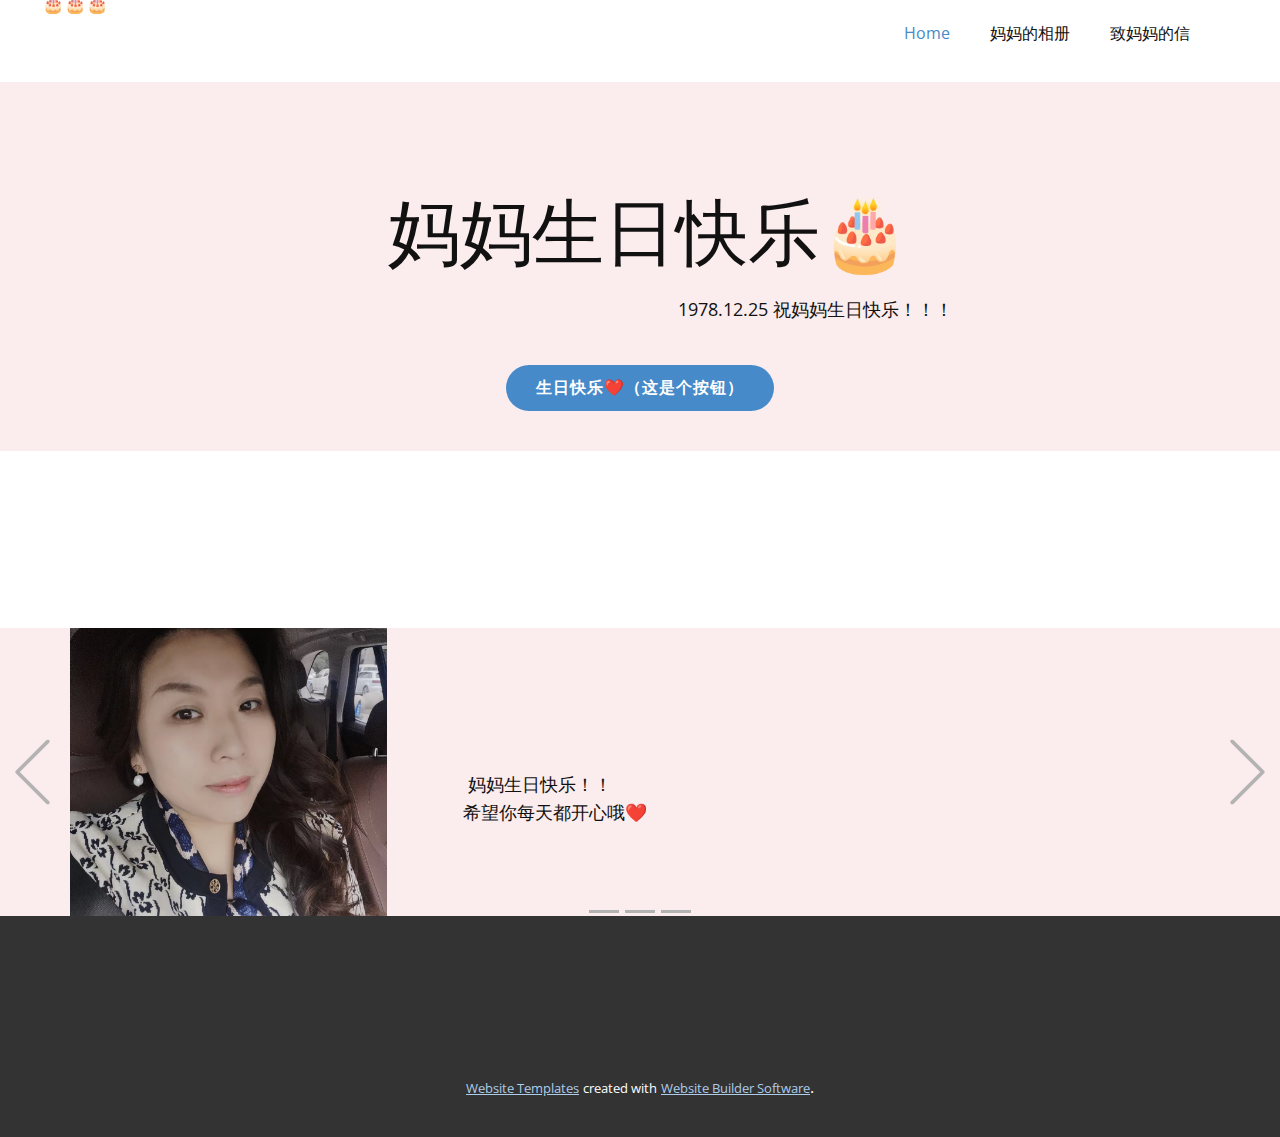
<file: index.html>
<!DOCTYPE html>
<html style="font-size: 16px;" lang="en"><head>
    <meta name="viewport" content="width=device-width, initial-scale=1.0">
    <meta charset="utf-8">
    <meta name="keywords" content="妈妈生日快乐🎂">
    <meta name="description" content="">
    <title>Home</title>
    <link rel="stylesheet" href="nicepage.css" media="screen">
<link rel="stylesheet" href="Home.css" media="screen">
    <script class="u-script" type="text/javascript" src="jquery.js" defer=""></script>
    <script class="u-script" type="text/javascript" src="nicepage.js" defer=""></script>
    <meta name="generator" content="Nicepage 6.2.1, nicepage.com">
    <link id="u-theme-google-font" rel="stylesheet" href="https://fonts.googleapis.com/css?family=Roboto:100,100i,300,300i,400,400i,500,500i,700,700i,900,900i|Open+Sans:300,300i,400,400i,500,500i,600,600i,700,700i,800,800i">
    
    
    
    
    
    <script type="application/ld+json">{
		"@context": "http://schema.org",
		"@type": "Organization",
		"name": ""
}</script>
    <meta name="theme-color" content="#478ac9">
    <meta property="og:title" content="Home">
    <meta property="og:type" content="website">
  <meta data-intl-tel-input-cdn-path="intlTelInput/"></head>
  <body data-home-page="Home.html" data-home-page-title="Home" data-path-to-root="./" data-include-products="false" class="u-body u-xl-mode" data-lang="en"><header class="u-clearfix u-header u-header" id="sec-77c5"><div class="u-clearfix u-sheet u-sheet-1">
        <h6 class="u-text u-text-default-xs u-text-1">🎂🎂🎂</h6>
        <nav class="u-menu u-menu-one-level u-offcanvas u-menu-1">
          <div class="menu-collapse" style="font-size: 1rem; letter-spacing: 0px;">
            <a class="u-button-style u-custom-left-right-menu-spacing u-custom-padding-bottom u-custom-top-bottom-menu-spacing u-nav-link u-text-active-palette-1-base u-text-hover-palette-2-base" href="#">
              <svg class="u-svg-link" viewBox="0 0 24 24"><use xmlns:xlink="http://www.w3.org/1999/xlink" xlink:href="#menu-hamburger"></use></svg>
              <svg class="u-svg-content" version="1.1" id="menu-hamburger" viewBox="0 0 16 16" x="0px" y="0px" xmlns:xlink="http://www.w3.org/1999/xlink" xmlns="http://www.w3.org/2000/svg"><g><rect y="1" width="16" height="2"></rect><rect y="7" width="16" height="2"></rect><rect y="13" width="16" height="2"></rect>
</g></svg>
            </a>
          </div>
          <div class="u-custom-menu u-nav-container">
            <ul class="u-nav u-unstyled u-nav-1"><li class="u-nav-item"><a class="u-button-style u-nav-link u-text-active-palette-1-base u-text-hover-palette-2-base" href="Home.html" style="padding: 10px 20px;">Home</a>
</li><li class="u-nav-item"><a class="u-button-style u-nav-link u-text-active-palette-1-base u-text-hover-palette-2-base" href="妈妈的相册.html" target="_blank" style="padding: 10px 20px;">妈妈的相册</a>
</li><li class="u-nav-item"><a class="u-button-style u-nav-link u-text-active-palette-1-base u-text-hover-palette-2-base" href="致妈妈的信.html" style="padding: 10px 20px;">致妈妈的信</a>
</li></ul>
          </div>
          <div class="u-custom-menu u-nav-container-collapse">
            <div class="u-black u-container-style u-inner-container-layout u-opacity u-opacity-95 u-sidenav">
              <div class="u-inner-container-layout u-sidenav-overflow">
                <div class="u-menu-close"></div>
                <ul class="u-align-center u-nav u-popupmenu-items u-unstyled u-nav-2"><li class="u-nav-item"><a class="u-button-style u-nav-link" href="Home.html">Home</a>
</li><li class="u-nav-item"><a class="u-button-style u-nav-link" href="妈妈的相册.html" target="_blank">妈妈的相册</a>
</li><li class="u-nav-item"><a class="u-button-style u-nav-link" href="致妈妈的信.html">致妈妈的信</a>
</li></ul>
              </div>
            </div>
            <div class="u-black u-menu-overlay u-opacity u-opacity-70"></div>
          </div>
        </nav>
      </div></header>
    <section class="u-align-center u-clearfix u-palette-2-light-3 u-section-1" id="sec-7b1f">
      <div class="u-clearfix u-sheet u-valign-bottom-lg u-valign-bottom-md u-valign-bottom-sm u-valign-bottom-xl u-sheet-1">
        <h1 class="u-text u-text-default u-text-1">妈妈生日快乐🎂</h1>
        <p class="u-text u-text-2">&nbsp; &nbsp; &nbsp; &nbsp; &nbsp; &nbsp; &nbsp; &nbsp; &nbsp; &nbsp; &nbsp; &nbsp; &nbsp; &nbsp; &nbsp; &nbsp; &nbsp; &nbsp; &nbsp; &nbsp; &nbsp; &nbsp; &nbsp; &nbsp; &nbsp; &nbsp; &nbsp; &nbsp; &nbsp; &nbsp; &nbsp; &nbsp; &nbsp; &nbsp; &nbsp; 1978.12.25 祝妈妈生日快乐！！！</p>
        <a href="生日视频.html" class="u-btn u-btn-round u-button-style u-hover-palette-1-light-1 u-palette-1-base u-radius u-btn-1">生日快乐❤️（这是个按钮）</a>
      </div>
    </section>
    <section class="u-align-center u-clearfix u-section-2" id="sec-44f9">
      <div class="u-clearfix u-sheet u-valign-middle-lg u-valign-middle-md u-valign-middle-sm u-valign-middle-xl u-sheet-1"></div>
    </section>
    <section class="u-carousel u-slide u-block-852c-1" id="carousel-91eb" data-interval="5000" data-u-ride="carousel">
      <ol class="u-absolute-hcenter u-carousel-indicators u-block-852c-5">
        <li data-u-target="#carousel-91eb" class="u-active u-grey-30" data-u-slide-to="0"></li>
        <li data-u-target="#carousel-91eb" class="u-grey-30" data-u-slide-to="1"></li>
        <li data-u-target="#carousel-91eb" class="u-grey-30" data-u-slide-to="2"></li>
      </ol>
      <div class="u-carousel-inner" role="listbox">
        <div class="u-active u-carousel-item u-clearfix u-palette-2-light-3 u-section-3-1">
          <div class="u-clearfix u-sheet u-sheet-1">
            <img class="custom-expanded u-image u-image-1" src="images/20e81c04ca1c5e62754de295457be5f6.JPG" data-image-width="1080" data-image-height="1440">
            <p class="u-text u-text-1">
              <br>&nbsp;妈妈生日快乐！！<br>希望你每天都开心哦❤️<br>
              <br>
            </p>
          </div>
        </div>
        <div class="u-align-center u-carousel-item u-clearfix u-palette-2-light-3 u-section-3-2" src="">
          <div class="u-clearfix u-sheet u-sheet-1">
            <img class="custom-expanded u-image u-image-1" src="images/d2a53731c1500121b31054e4903c75cd.JPG" data-image-width="1280" data-image-height="1706">
            <p class="u-text u-text-1">祝妈妈越来越漂亮❤️<br>祝妈妈越来越年轻❤️
            </p>
          </div>
        </div>
        <div class="u-carousel-item u-clearfix u-container-align-center-lg u-container-align-center-md u-container-align-center-sm u-container-align-center-xl u-palette-2-light-3 u-section-3-3">
          <div class="u-clearfix u-sheet u-sheet-1">
            <img class="custom-expanded u-image u-image-1" src="images/9bbba67a2cf44cd2a7c7accaaa1828fc.JPG" data-image-width="539" data-image-height="655">
            <p class="u-text u-text-1">To妈妈：<br>&nbsp; &nbsp; 这一年辛苦啦！希望您在新的一岁里，平安喜乐，健健康康，最重要的是希望您所盼望的一切都会实现❤️❤️
            </p>
          </div>
        </div>
      </div>
      <a class="u-absolute-vcenter u-carousel-control u-carousel-control-prev u-text-grey-30 u-block-852c-3" href="#carousel-91eb" role="button" data-u-slide="prev">
        <span aria-hidden="true">
          <svg class="u-svg-link" viewBox="0 0 477.175 477.175"><path d="M145.188,238.575l215.5-215.5c5.3-5.3,5.3-13.8,0-19.1s-13.8-5.3-19.1,0l-225.1,225.1c-5.3,5.3-5.3,13.8,0,19.1l225.1,225
                    c2.6,2.6,6.1,4,9.5,4s6.9-1.3,9.5-4c5.3-5.3,5.3-13.8,0-19.1L145.188,238.575z"></path></svg>
        </span>
        <span class="sr-only">Previous</span>
      </a>
      <a class="u-absolute-vcenter u-carousel-control u-carousel-control-next u-text-grey-30 u-block-852c-4" href="#carousel-91eb" role="button" data-u-slide="next">
        <span aria-hidden="true">
          <svg class="u-svg-link" viewBox="0 0 477.175 477.175"><path d="M360.731,229.075l-225.1-225.1c-5.3-5.3-13.8-5.3-19.1,0s-5.3,13.8,0,19.1l215.5,215.5l-215.5,215.5
                    c-5.3,5.3-5.3,13.8,0,19.1c2.6,2.6,6.1,4,9.5,4c3.4,0,6.9-1.3,9.5-4l225.1-225.1C365.931,242.875,365.931,234.275,360.731,229.075z"></path></svg>
        </span>
        <span class="sr-only">Next</span>
      </a>
    </section>
    
    
    
    <footer class="u-align-center u-clearfix u-footer u-grey-80 u-footer" id="sec-0541"><div class="u-clearfix u-sheet u-sheet-1"></div></footer>
    <section class="u-backlink u-clearfix u-grey-80">
      <a class="u-link" href="https://nicepage.com/website-templates" target="_blank">
        <span>Website Templates</span>
      </a>
      <p class="u-text">
        <span>created with</span>
      </p>
      <a class="u-link" href="" target="_blank">
        <span>Website Builder Software</span>
      </a>. 
    </section>
  
</body></html>
</file>
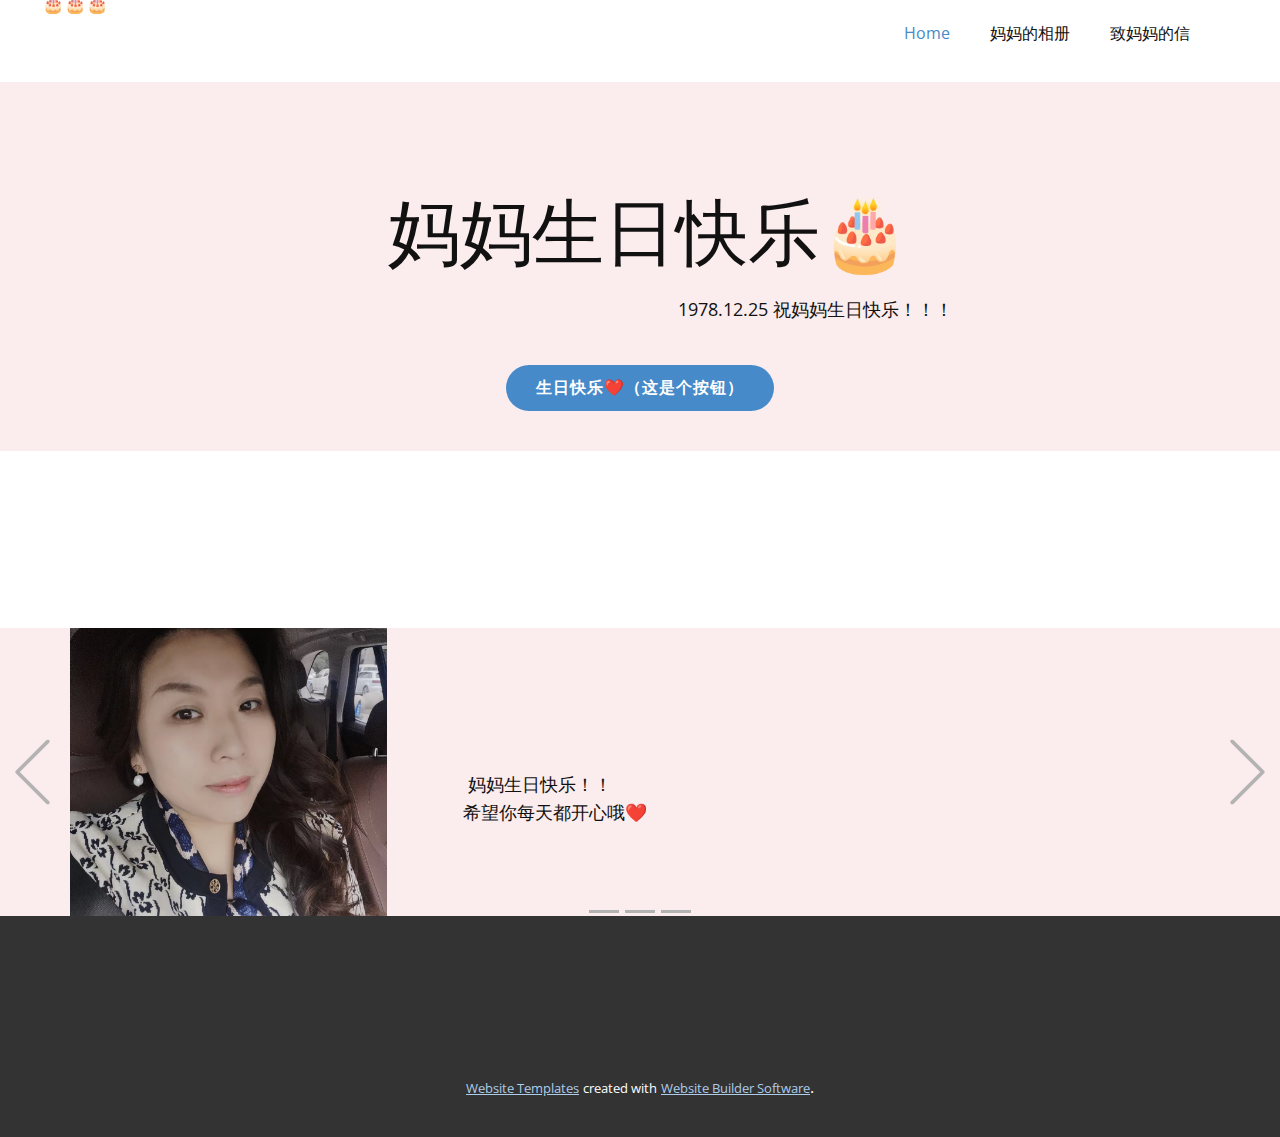
<file: Home.html>
<!DOCTYPE html>
<html style="font-size: 16px;" lang="en"><head>
    <meta name="viewport" content="width=device-width, initial-scale=1.0">
    <meta charset="utf-8">
    <meta name="keywords" content="妈妈生日快乐🎂">
    <meta name="description" content="">
    <title>Home</title>
    <link rel="stylesheet" href="nicepage.css" media="screen">
<link rel="stylesheet" href="Home.css" media="screen">
    <script class="u-script" type="text/javascript" src="jquery.js" defer=""></script>
    <script class="u-script" type="text/javascript" src="nicepage.js" defer=""></script>
    <meta name="generator" content="Nicepage 6.2.1, nicepage.com">
    <link id="u-theme-google-font" rel="stylesheet" href="https://fonts.googleapis.com/css?family=Roboto:100,100i,300,300i,400,400i,500,500i,700,700i,900,900i|Open+Sans:300,300i,400,400i,500,500i,600,600i,700,700i,800,800i">
    
    
    
    
    
    <script type="application/ld+json">{
		"@context": "http://schema.org",
		"@type": "Organization",
		"name": ""
}</script>
    <meta name="theme-color" content="#478ac9">
    <meta property="og:title" content="Home">
    <meta property="og:type" content="website">
  <meta data-intl-tel-input-cdn-path="intlTelInput/"></head>
  <body data-path-to-root="./" data-include-products="false" class="u-body u-xl-mode" data-lang="en"><header class="u-clearfix u-header u-header" id="sec-77c5"><div class="u-clearfix u-sheet u-sheet-1">
        <h6 class="u-text u-text-default-xs u-text-1">🎂🎂🎂</h6>
        <nav class="u-menu u-menu-one-level u-offcanvas u-menu-1">
          <div class="menu-collapse" style="font-size: 1rem; letter-spacing: 0px;">
            <a class="u-button-style u-custom-left-right-menu-spacing u-custom-padding-bottom u-custom-top-bottom-menu-spacing u-nav-link u-text-active-palette-1-base u-text-hover-palette-2-base" href="#">
              <svg class="u-svg-link" viewBox="0 0 24 24"><use xmlns:xlink="http://www.w3.org/1999/xlink" xlink:href="#menu-hamburger"></use></svg>
              <svg class="u-svg-content" version="1.1" id="menu-hamburger" viewBox="0 0 16 16" x="0px" y="0px" xmlns:xlink="http://www.w3.org/1999/xlink" xmlns="http://www.w3.org/2000/svg"><g><rect y="1" width="16" height="2"></rect><rect y="7" width="16" height="2"></rect><rect y="13" width="16" height="2"></rect>
</g></svg>
            </a>
          </div>
          <div class="u-custom-menu u-nav-container">
            <ul class="u-nav u-unstyled u-nav-1"><li class="u-nav-item"><a class="u-button-style u-nav-link u-text-active-palette-1-base u-text-hover-palette-2-base" href="Home.html" style="padding: 10px 20px;">Home</a>
</li><li class="u-nav-item"><a class="u-button-style u-nav-link u-text-active-palette-1-base u-text-hover-palette-2-base" href="妈妈的相册.html" target="_blank" style="padding: 10px 20px;">妈妈的相册</a>
</li><li class="u-nav-item"><a class="u-button-style u-nav-link u-text-active-palette-1-base u-text-hover-palette-2-base" href="致妈妈的信.html" style="padding: 10px 20px;">致妈妈的信</a>
</li></ul>
          </div>
          <div class="u-custom-menu u-nav-container-collapse">
            <div class="u-black u-container-style u-inner-container-layout u-opacity u-opacity-95 u-sidenav">
              <div class="u-inner-container-layout u-sidenav-overflow">
                <div class="u-menu-close"></div>
                <ul class="u-align-center u-nav u-popupmenu-items u-unstyled u-nav-2"><li class="u-nav-item"><a class="u-button-style u-nav-link" href="Home.html">Home</a>
</li><li class="u-nav-item"><a class="u-button-style u-nav-link" href="妈妈的相册.html" target="_blank">妈妈的相册</a>
</li><li class="u-nav-item"><a class="u-button-style u-nav-link" href="致妈妈的信.html">致妈妈的信</a>
</li></ul>
              </div>
            </div>
            <div class="u-black u-menu-overlay u-opacity u-opacity-70"></div>
          </div>
        </nav>
      </div></header>
    <section class="u-align-center u-clearfix u-palette-2-light-3 u-section-1" id="sec-7b1f">
      <div class="u-clearfix u-sheet u-valign-bottom-lg u-valign-bottom-md u-valign-bottom-sm u-valign-bottom-xl u-sheet-1">
        <h1 class="u-text u-text-default u-text-1">妈妈生日快乐🎂</h1>
        <p class="u-text u-text-2">&nbsp; &nbsp; &nbsp; &nbsp; &nbsp; &nbsp; &nbsp; &nbsp; &nbsp; &nbsp; &nbsp; &nbsp; &nbsp; &nbsp; &nbsp; &nbsp; &nbsp; &nbsp; &nbsp; &nbsp; &nbsp; &nbsp; &nbsp; &nbsp; &nbsp; &nbsp; &nbsp; &nbsp; &nbsp; &nbsp; &nbsp; &nbsp; &nbsp; &nbsp; &nbsp; 1978.12.25 祝妈妈生日快乐！！！</p>
        <a href="生日视频.html" class="u-btn u-btn-round u-button-style u-hover-palette-1-light-1 u-palette-1-base u-radius u-btn-1">生日快乐❤️（这是个按钮）</a>
      </div>
    </section>
    <section class="u-align-center u-clearfix u-section-2" id="sec-44f9">
      <div class="u-clearfix u-sheet u-valign-middle-lg u-valign-middle-md u-valign-middle-sm u-valign-middle-xl u-sheet-1"></div>
    </section>
    <section class="u-carousel u-slide u-block-852c-1" id="carousel-91eb" data-interval="5000" data-u-ride="carousel">
      <ol class="u-absolute-hcenter u-carousel-indicators u-block-852c-5">
        <li data-u-target="#carousel-91eb" class="u-active u-grey-30" data-u-slide-to="0"></li>
        <li data-u-target="#carousel-91eb" class="u-grey-30" data-u-slide-to="1"></li>
        <li data-u-target="#carousel-91eb" class="u-grey-30" data-u-slide-to="2"></li>
      </ol>
      <div class="u-carousel-inner" role="listbox">
        <div class="u-active u-carousel-item u-clearfix u-palette-2-light-3 u-section-3-1">
          <div class="u-clearfix u-sheet u-sheet-1">
            <img class="custom-expanded u-image u-image-1" src="images/20e81c04ca1c5e62754de295457be5f6.JPG" data-image-width="1080" data-image-height="1440">
            <p class="u-text u-text-1">
              <br>&nbsp;妈妈生日快乐！！<br>希望你每天都开心哦❤️<br>
              <br>
            </p>
          </div>
        </div>
        <div class="u-align-center u-carousel-item u-clearfix u-palette-2-light-3 u-section-3-2" src="">
          <div class="u-clearfix u-sheet u-sheet-1">
            <img class="custom-expanded u-image u-image-1" src="images/d2a53731c1500121b31054e4903c75cd.JPG" data-image-width="1280" data-image-height="1706">
            <p class="u-text u-text-1">祝妈妈越来越漂亮❤️<br>祝妈妈越来越年轻❤️
            </p>
          </div>
        </div>
        <div class="u-carousel-item u-clearfix u-container-align-center-lg u-container-align-center-md u-container-align-center-sm u-container-align-center-xl u-palette-2-light-3 u-section-3-3">
          <div class="u-clearfix u-sheet u-sheet-1">
            <img class="custom-expanded u-image u-image-1" src="images/9bbba67a2cf44cd2a7c7accaaa1828fc.JPG" data-image-width="539" data-image-height="655">
            <p class="u-text u-text-1">To妈妈：<br>&nbsp; &nbsp; 这一年辛苦啦！希望您在新的一岁里，平安喜乐，健健康康，最重要的是希望您所盼望的一切都会实现❤️❤️
            </p>
          </div>
        </div>
      </div>
      <a class="u-absolute-vcenter u-carousel-control u-carousel-control-prev u-text-grey-30 u-block-852c-3" href="#carousel-91eb" role="button" data-u-slide="prev">
        <span aria-hidden="true">
          <svg class="u-svg-link" viewBox="0 0 477.175 477.175"><path d="M145.188,238.575l215.5-215.5c5.3-5.3,5.3-13.8,0-19.1s-13.8-5.3-19.1,0l-225.1,225.1c-5.3,5.3-5.3,13.8,0,19.1l225.1,225
                    c2.6,2.6,6.1,4,9.5,4s6.9-1.3,9.5-4c5.3-5.3,5.3-13.8,0-19.1L145.188,238.575z"></path></svg>
        </span>
        <span class="sr-only">Previous</span>
      </a>
      <a class="u-absolute-vcenter u-carousel-control u-carousel-control-next u-text-grey-30 u-block-852c-4" href="#carousel-91eb" role="button" data-u-slide="next">
        <span aria-hidden="true">
          <svg class="u-svg-link" viewBox="0 0 477.175 477.175"><path d="M360.731,229.075l-225.1-225.1c-5.3-5.3-13.8-5.3-19.1,0s-5.3,13.8,0,19.1l215.5,215.5l-215.5,215.5
                    c-5.3,5.3-5.3,13.8,0,19.1c2.6,2.6,6.1,4,9.5,4c3.4,0,6.9-1.3,9.5-4l225.1-225.1C365.931,242.875,365.931,234.275,360.731,229.075z"></path></svg>
        </span>
        <span class="sr-only">Next</span>
      </a>
    </section>
    
    
    
    <footer class="u-align-center u-clearfix u-footer u-grey-80 u-footer" id="sec-0541"><div class="u-clearfix u-sheet u-sheet-1"></div></footer>
    <section class="u-backlink u-clearfix u-grey-80">
      <a class="u-link" href="https://nicepage.com/website-templates" target="_blank">
        <span>Website Templates</span>
      </a>
      <p class="u-text">
        <span>created with</span>
      </p>
      <a class="u-link" href="" target="_blank">
        <span>Website Builder Software</span>
      </a>. 
    </section>
  
</body></html>
</file>
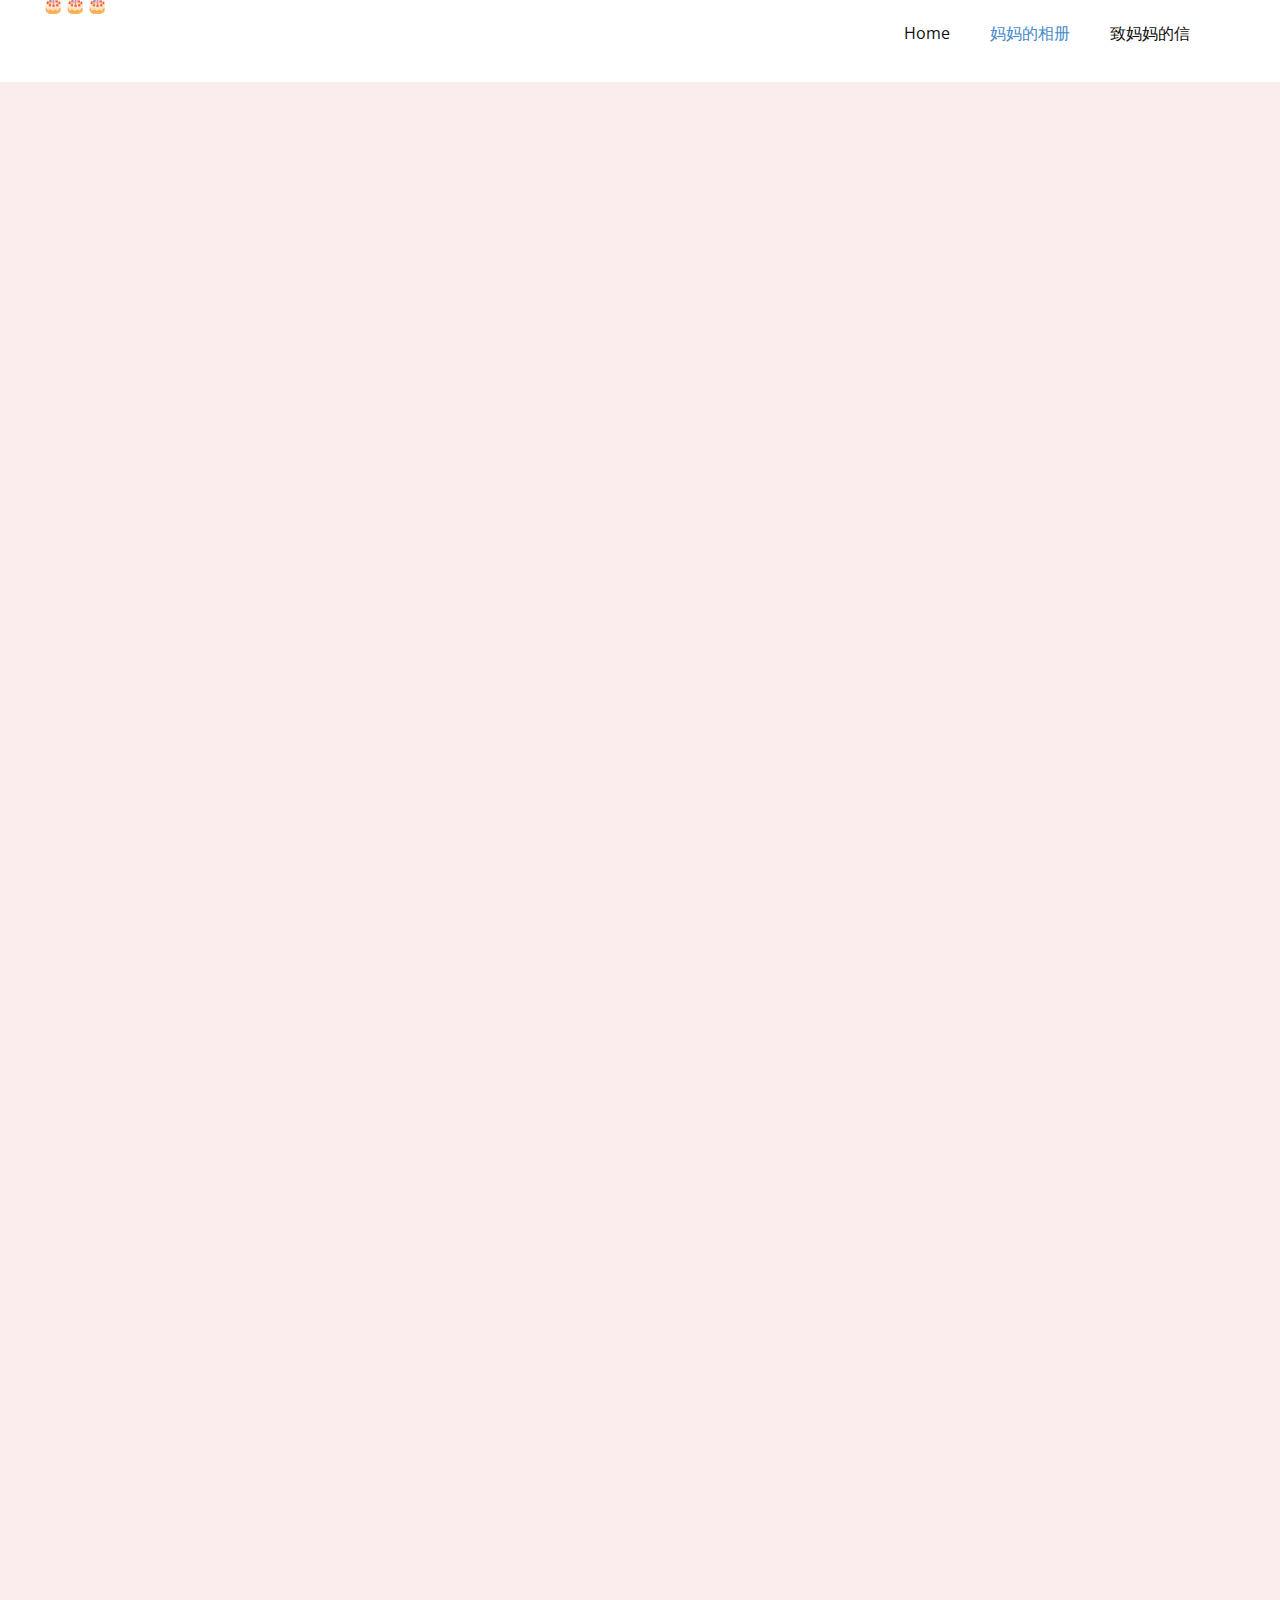
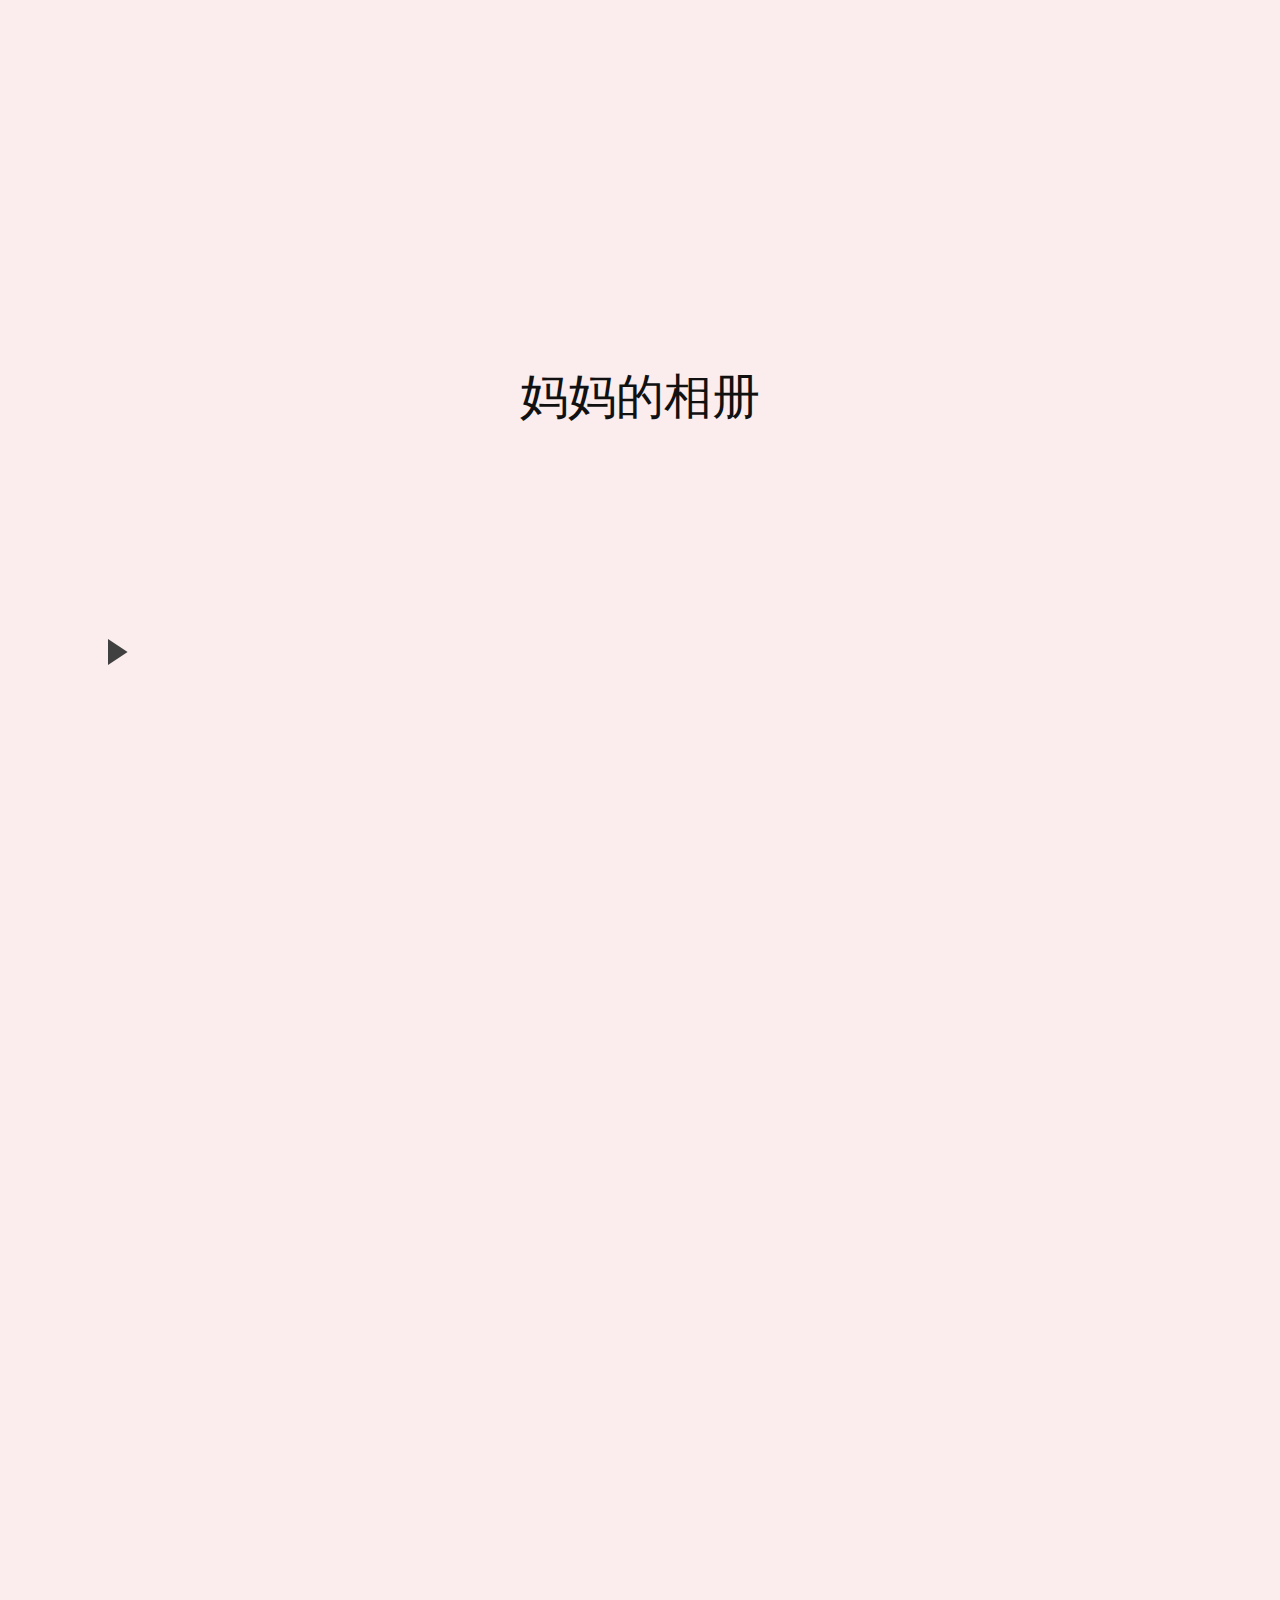
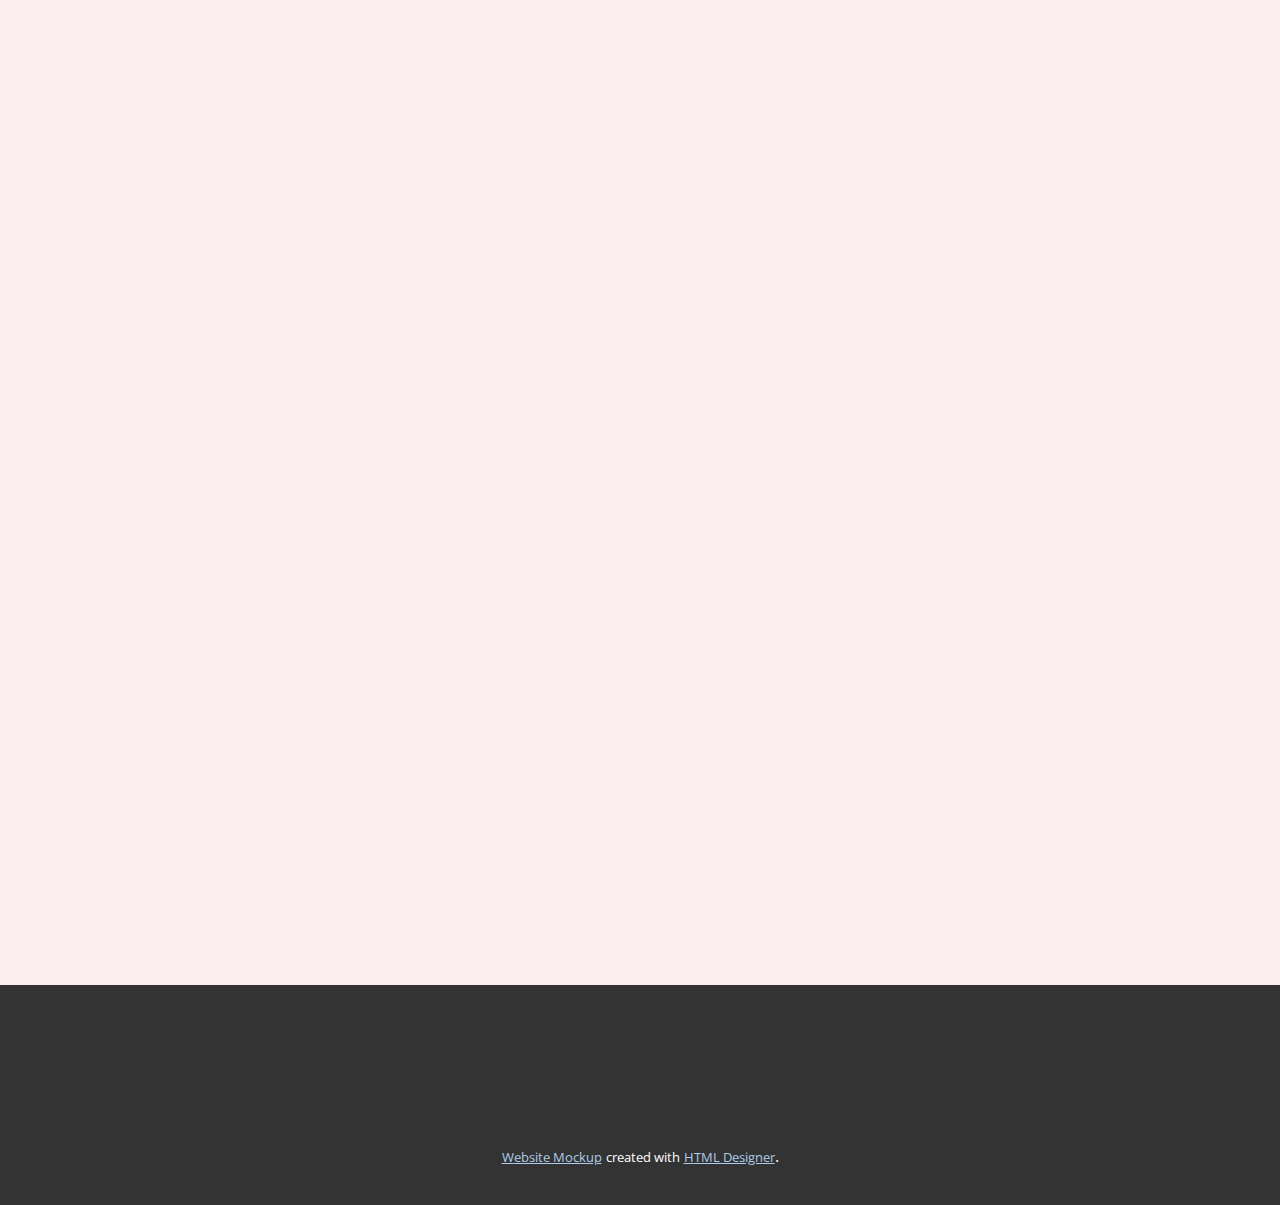
<file: 妈妈的相册.html>
<!DOCTYPE html>
<html style="font-size: 16px;" lang="en"><head>
    <meta name="viewport" content="width=device-width, initial-scale=1.0">
    <meta charset="utf-8">
    <meta name="keywords" content="妈妈的相册">
    <meta name="description" content="">
    <title>妈妈的相册</title>
    <link rel="stylesheet" href="nicepage.css" media="screen">
<link rel="stylesheet" href="妈妈的相册.css" media="screen">
    <script class="u-script" type="text/javascript" src="jquery.js" defer=""></script>
    <script class="u-script" type="text/javascript" src="nicepage.js" defer=""></script>
    <meta name="generator" content="Nicepage 6.2.1, nicepage.com">
    <link id="u-theme-google-font" rel="stylesheet" href="https://fonts.googleapis.com/css?family=Roboto:100,100i,300,300i,400,400i,500,500i,700,700i,900,900i|Open+Sans:300,300i,400,400i,500,500i,600,600i,700,700i,800,800i">
    
    
    
    <script type="application/ld+json">{
		"@context": "http://schema.org",
		"@type": "Organization",
		"name": ""
}</script>
    <meta name="theme-color" content="#478ac9">
    <meta property="og:title" content="妈妈的相册">
    <meta property="og:type" content="website">
  <meta data-intl-tel-input-cdn-path="intlTelInput/"></head>
  <body data-path-to-root="./" data-include-products="false" class="u-body u-xl-mode" data-lang="en"><header class="u-clearfix u-header u-header" id="sec-77c5"><div class="u-clearfix u-sheet u-sheet-1">
        <h6 class="u-text u-text-default-xs u-text-1">🎂🎂🎂</h6>
        <nav class="u-menu u-menu-one-level u-offcanvas u-menu-1">
          <div class="menu-collapse" style="font-size: 1rem; letter-spacing: 0px;">
            <a class="u-button-style u-custom-left-right-menu-spacing u-custom-padding-bottom u-custom-top-bottom-menu-spacing u-nav-link u-text-active-palette-1-base u-text-hover-palette-2-base" href="#">
              <svg class="u-svg-link" viewBox="0 0 24 24"><use xmlns:xlink="http://www.w3.org/1999/xlink" xlink:href="#menu-hamburger"></use></svg>
              <svg class="u-svg-content" version="1.1" id="menu-hamburger" viewBox="0 0 16 16" x="0px" y="0px" xmlns:xlink="http://www.w3.org/1999/xlink" xmlns="http://www.w3.org/2000/svg"><g><rect y="1" width="16" height="2"></rect><rect y="7" width="16" height="2"></rect><rect y="13" width="16" height="2"></rect>
</g></svg>
            </a>
          </div>
          <div class="u-custom-menu u-nav-container">
            <ul class="u-nav u-unstyled u-nav-1"><li class="u-nav-item"><a class="u-button-style u-nav-link u-text-active-palette-1-base u-text-hover-palette-2-base" href="Home.html" style="padding: 10px 20px;">Home</a>
</li><li class="u-nav-item"><a class="u-button-style u-nav-link u-text-active-palette-1-base u-text-hover-palette-2-base" href="妈妈的相册.html" target="_blank" style="padding: 10px 20px;">妈妈的相册</a>
</li><li class="u-nav-item"><a class="u-button-style u-nav-link u-text-active-palette-1-base u-text-hover-palette-2-base" href="致妈妈的信.html" style="padding: 10px 20px;">致妈妈的信</a>
</li></ul>
          </div>
          <div class="u-custom-menu u-nav-container-collapse">
            <div class="u-black u-container-style u-inner-container-layout u-opacity u-opacity-95 u-sidenav">
              <div class="u-inner-container-layout u-sidenav-overflow">
                <div class="u-menu-close"></div>
                <ul class="u-align-center u-nav u-popupmenu-items u-unstyled u-nav-2"><li class="u-nav-item"><a class="u-button-style u-nav-link" href="Home.html">Home</a>
</li><li class="u-nav-item"><a class="u-button-style u-nav-link" href="妈妈的相册.html" target="_blank">妈妈的相册</a>
</li><li class="u-nav-item"><a class="u-button-style u-nav-link" href="致妈妈的信.html">致妈妈的信</a>
</li></ul>
              </div>
            </div>
            <div class="u-black u-menu-overlay u-opacity u-opacity-70"></div>
          </div>
        </nav>
      </div></header>
    <section class="u-align-center u-clearfix u-palette-2-light-3 u-section-1" id="sec-fc24">
      <div class="u-clearfix u-sheet u-valign-middle-lg u-valign-middle-md u-valign-middle-sm u-valign-middle-xl u-sheet-1">
        <h2 class="u-text u-text-default u-text-1">妈妈的相册</h2>
        <div class="u-expanded-width u-gallery u-layout-grid u-lightbox u-show-text-on-hover u-gallery-1">
          <div class="u-gallery-inner u-gallery-inner-1">
            <div class="u-effect-fade u-gallery-item">
              <div class="u-back-slide" data-image-width="960" data-image-height="1280">
                <img class="u-back-image u-expanded u-back-image-1" src="images/59b83bf3aa3fca5c7e4d13f0ef463040.JPG">
              </div>
              <div class="u-over-slide u-shading u-over-slide-1"></div>
            </div>
            <div class="u-effect-fade u-gallery-item">
              <div class="u-back-slide" data-image-width="1080" data-image-height="1440">
                <img class="u-back-image u-expanded" src="images/33e49e8b97ba738f79659b0a6777ecff.JPG">
              </div>
              <div class="u-over-slide u-shading u-over-slide-2"></div>
            </div>
            <div class="u-effect-fade u-gallery-item" data-image-width="960" data-image-height="1280">
              <div class="u-back-slide">
                <img class="u-back-image u-expanded u-back-image-3" src="images/ad7787037491a586c0a735cd1993282c.JPG">
              </div>
              <div class="u-over-slide u-shading u-over-slide-3"></div>
            </div>
            <div class="u-effect-fade u-gallery-item">
              <div class="u-back-slide" data-image-width="1728" data-image-height="2303">
                <img class="u-back-image u-expanded u-back-image-4" src="images/974aaf04741efeb97754e1443c624d7e.JPG">
              </div>
              <div class="u-over-slide u-shading u-over-slide-4"></div>
            </div>
            <div class="u-effect-fade u-gallery-item">
              <div class="u-back-slide" data-image-width="1280" data-image-height="1706">
                <img class="u-back-image u-expanded" src="images/ae847be8420e7ff7d8df4d9ab46be010.JPG">
              </div>
              <div class="u-over-slide u-shading u-over-slide-5"></div>
            </div>
            <div class="u-effect-fade u-gallery-item">
              <div class="u-back-slide" data-image-width="1280" data-image-height="1706">
                <img class="u-back-image u-expanded u-back-image-6" src="images/8cf87f7a82297b5148a8fe2e7bba5b22.JPG">
              </div>
              <div class="u-over-slide u-shading u-over-slide-6"></div>
            </div>
            <div class="u-effect-fade u-gallery-item">
              <div class="u-back-slide" data-image-width="960" data-image-height="1280">
                <img class="u-back-image u-expanded" src="images/530977e6cf435b5cd26da4771537c23c.JPG">
              </div>
              <div class="u-over-slide u-shading u-over-slide-7"></div>
            </div>
            <div class="u-effect-fade u-gallery-item">
              <div class="u-back-slide" data-image-width="1080" data-image-height="1440">
                <img class="u-back-image u-expanded u-back-image-8" src="images/20e81c04ca1c5e62754de295457be5f6.JPG">
              </div>
              <div class="u-over-slide u-shading u-over-slide-8"></div>
            </div>
            <div class="u-effect-fade u-gallery-item" data-image-width="2160" data-image-height="3840">
              <div class="u-back-slide">
                <img class="u-back-image u-expanded u-back-image-9" src="images/470e4e37c5b485230100ca813efe87a2.JPG">
              </div>
              <div class="u-over-slide u-shading u-over-slide-9"></div>
            </div>
            <div class="u-effect-fade u-gallery-item">
              <div class="u-back-slide" data-image-width="2160" data-image-height="3840">
                <img class="u-back-image u-expanded u-back-image-10" src="images/cf592358cce5dc96b93a38be5d5747e0.JPG">
              </div>
              <div class="u-over-slide u-shading u-over-slide-10"></div>
            </div>
            <div class="u-effect-fade u-gallery-item">
              <div class="u-back-slide" data-image-width="1280" data-image-height="1706">
                <img class="u-back-image u-expanded u-back-image-11" src="images/2389edf2a3b2fc90e0d681edf69503dd.JPG">
              </div>
              <div class="u-over-slide u-shading u-over-slide-11"></div>
            </div>
            <div class="u-effect-fade u-gallery-item">
              <div class="u-back-slide" data-image-width="960" data-image-height="1280">
                <img class="u-back-image u-expanded u-back-image-12" src="images/60ced4511194eb16ceacfc3bbd65c258.JPG">
              </div>
              <div class="u-over-slide u-shading u-over-slide-12"></div>
            </div>
            <div class="u-effect-fade u-gallery-item">
              <div class="u-back-slide" data-image-width="1280" data-image-height="960">
                <img class="u-back-image u-expanded" src="images/6988cb4635d9768248a816a8a7f43add3.JPG">
              </div>
              <div class="u-over-slide u-shading u-over-slide-13"></div>
            </div>
            <div class="u-effect-fade u-gallery-item">
              <div class="u-back-slide" data-image-width="1280" data-image-height="1706">
                <img class="u-back-image u-expanded u-back-image-14" src="images/f9f2a3ddb01c4545b1f1e1fdac14c307.JPG">
              </div>
              <div class="u-over-slide u-shading u-over-slide-14"></div>
            </div>
            <div class="u-effect-fade u-gallery-item">
              <div class="u-back-slide" data-image-width="539" data-image-height="655">
                <img class="u-back-image u-expanded u-back-image-15" src="images/9bbba67a2cf44cd2a7c7accaaa1828fc.JPG">
              </div>
              <div class="u-over-slide u-shading u-over-slide-15"></div>
            </div>
          </div>
        </div>
        <div class="custom-expanded u-audio u-container-style u-palette-2-light-3 u-uploaded-audio u-audio-1">
          <div class="u-audio-main-layout-wrapper">
            <div class="u-audio-cover-layout u-hidden">
              <div style="background-image:url('[data-uri]')" class="u-audio-cover" data-hook="cover"></div>
            </div>
            <div class="u-audio-main-layout">
              <div class="u-audio-upper-layout">
                <div class="player-track-meta">
                  <span class="track-name u-hidden">Track name</span>
                  <span class="artist-name u-hidden">Artist name</span>
                </div>
              </div>
              <div class="u-audio-lower-layout">
                <div class="player-controls">
                  <div class="u-play-layout u-text-grey-75">
                    <button class="player-play-btn" role="button" data-playing="false">
                      <div class="player-icon-play">
                        <svg xmlns="http://www.w3.org/2000/svg" width="24" height="24" viewBox="0 0 24 24" fill="currentColor"><polygon class="icon-play" points="19.05 12 6 3.36 6 20.64 19.05 12"></polygon><rect class="icon-container" width="24" height="24"></rect></svg>
                      </div>
                      <div class="player-icon-pause u-hidden">
                        <svg xmlns="http://www.w3.org/2000/svg" width="24" height="24" viewBox="0 0 24 24" fill="currentColor"><g><rect class="icon-pause" x="6" y="3.26" width="4" height="17.48"></rect><rect class="icon-pause" x="14" y="3.26" width="4" height="17.48"></rect>
</g><rect class="icon-container" width="24" height="24"></rect></svg>
                      </div>
                    </button>
                  </div>
                  <div class="player-timeline">
                    <div class="u-grey-25 u-hidden u-player-progress">
                      <div class="u-grey-75 u-player-progress-filled" style="flex-basis:30%"></div>
                    </div>
                    <div class="player-time u-hidden">
                      <span class="player-time-current">00:00</span>/ <span class="player-time-duration">00:10</span>
                    </div>
                  </div>
                </div>
              </div>
            </div>
          </div>
          <audio src="files/a77a03a9-7792-13c5-c3c6-2b40518e8bc8.mp3" crossorigin="anonymous" preload="metadata"></audio>
        </div>
      </div>
    </section>
    
    
    
    <footer class="u-align-center u-clearfix u-footer u-grey-80 u-footer" id="sec-0541"><div class="u-clearfix u-sheet u-sheet-1"></div></footer>
    <section class="u-backlink u-clearfix u-grey-80">
      <a class="u-link" href="https://nicepage.com/website-mockup" target="_blank">
        <span>Website Mockup</span>
      </a>
      <p class="u-text">
        <span>created with</span>
      </p>
      <a class="u-link" href="https://nicepage.com/html-website-builder" target="_blank">
        <span>HTML Designer</span>
      </a>. 
    </section>
  
</body></html>
</file>
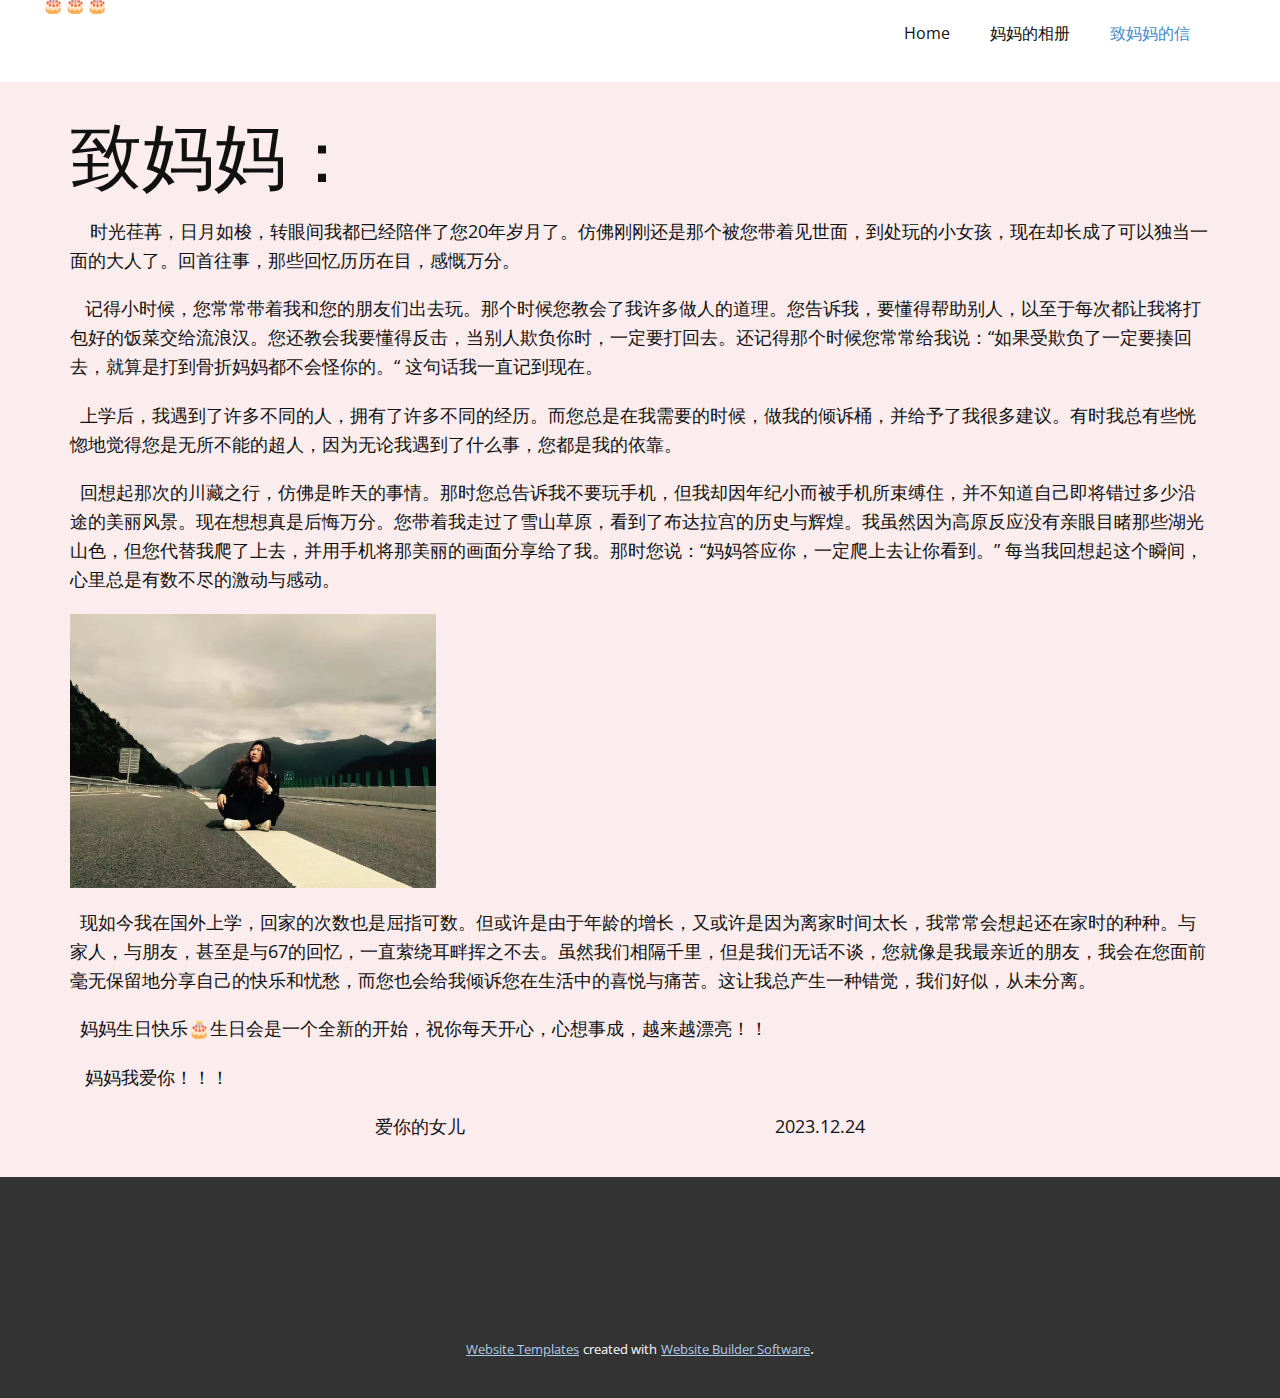
<file: 致妈妈的信.html>
<!DOCTYPE html>
<html style="font-size: 16px;" lang="en"><head>
    <meta name="viewport" content="width=device-width, initial-scale=1.0">
    <meta charset="utf-8">
    <meta name="keywords" content="致妈妈：">
    <meta name="description" content="">
    <title>致妈妈的信</title>
    <link rel="stylesheet" href="nicepage.css" media="screen">
<link rel="stylesheet" href="致妈妈的信.css" media="screen">
    <script class="u-script" type="text/javascript" src="jquery.js" defer=""></script>
    <script class="u-script" type="text/javascript" src="nicepage.js" defer=""></script>
    <meta name="generator" content="Nicepage 6.2.1, nicepage.com">
    <link id="u-theme-google-font" rel="stylesheet" href="https://fonts.googleapis.com/css?family=Roboto:100,100i,300,300i,400,400i,500,500i,700,700i,900,900i|Open+Sans:300,300i,400,400i,500,500i,600,600i,700,700i,800,800i">
    
    
    
    <script type="application/ld+json">{
		"@context": "http://schema.org",
		"@type": "Organization",
		"name": ""
}</script>
    <meta name="theme-color" content="#478ac9">
    <meta property="og:title" content="致妈妈的信">
    <meta property="og:type" content="website">
  <meta data-intl-tel-input-cdn-path="intlTelInput/"></head>
  <body data-path-to-root="./" data-include-products="false" class="u-body u-xl-mode" data-lang="en"><header class="u-clearfix u-header u-header" id="sec-77c5"><div class="u-clearfix u-sheet u-sheet-1">
        <h6 class="u-text u-text-default-xs u-text-1">🎂🎂🎂</h6>
        <nav class="u-menu u-menu-one-level u-offcanvas u-menu-1">
          <div class="menu-collapse" style="font-size: 1rem; letter-spacing: 0px;">
            <a class="u-button-style u-custom-left-right-menu-spacing u-custom-padding-bottom u-custom-top-bottom-menu-spacing u-nav-link u-text-active-palette-1-base u-text-hover-palette-2-base" href="#">
              <svg class="u-svg-link" viewBox="0 0 24 24"><use xmlns:xlink="http://www.w3.org/1999/xlink" xlink:href="#menu-hamburger"></use></svg>
              <svg class="u-svg-content" version="1.1" id="menu-hamburger" viewBox="0 0 16 16" x="0px" y="0px" xmlns:xlink="http://www.w3.org/1999/xlink" xmlns="http://www.w3.org/2000/svg"><g><rect y="1" width="16" height="2"></rect><rect y="7" width="16" height="2"></rect><rect y="13" width="16" height="2"></rect>
</g></svg>
            </a>
          </div>
          <div class="u-custom-menu u-nav-container">
            <ul class="u-nav u-unstyled u-nav-1"><li class="u-nav-item"><a class="u-button-style u-nav-link u-text-active-palette-1-base u-text-hover-palette-2-base" href="Home.html" style="padding: 10px 20px;">Home</a>
</li><li class="u-nav-item"><a class="u-button-style u-nav-link u-text-active-palette-1-base u-text-hover-palette-2-base" href="妈妈的相册.html" target="_blank" style="padding: 10px 20px;">妈妈的相册</a>
</li><li class="u-nav-item"><a class="u-button-style u-nav-link u-text-active-palette-1-base u-text-hover-palette-2-base" href="致妈妈的信.html" style="padding: 10px 20px;">致妈妈的信</a>
</li></ul>
          </div>
          <div class="u-custom-menu u-nav-container-collapse">
            <div class="u-black u-container-style u-inner-container-layout u-opacity u-opacity-95 u-sidenav">
              <div class="u-inner-container-layout u-sidenav-overflow">
                <div class="u-menu-close"></div>
                <ul class="u-align-center u-nav u-popupmenu-items u-unstyled u-nav-2"><li class="u-nav-item"><a class="u-button-style u-nav-link" href="Home.html">Home</a>
</li><li class="u-nav-item"><a class="u-button-style u-nav-link" href="妈妈的相册.html" target="_blank">妈妈的相册</a>
</li><li class="u-nav-item"><a class="u-button-style u-nav-link" href="致妈妈的信.html">致妈妈的信</a>
</li></ul>
              </div>
            </div>
            <div class="u-black u-menu-overlay u-opacity u-opacity-70"></div>
          </div>
        </nav>
      </div></header>
    <section class="u-align-left u-clearfix u-palette-2-light-3 u-section-1" id="sec-9b94">
      <div class="u-clearfix u-sheet u-valign-middle u-sheet-1">
        <div class="fr-view u-clearfix u-rich-text u-text u-text-1">
          <h1 style="text-align: left;">致妈妈：</h1>
          <p>&nbsp; &nbsp; 时光荏苒，日月如梭，转眼间我都已经陪伴了您20年岁月了。仿佛刚刚还是那个被您带着见世面，到处玩的小女孩，现在却长成了可以独当一面的大人了。回首往事，那些回忆历历在目，感慨万分。</p>
          <p>&nbsp; &nbsp;记得小时候，您常常带着我和您的朋友们出去玩。那个时候您教会了我许多做人的道理。您告诉我，要懂得帮助别人，以至于每次都让我将打包好的饭菜交给流浪汉。您还教会我要懂得反击，当别人欺负你时，一定要打回去。还记得那个时候您常常给我说：“如果受欺负了一定要揍回去，就算是打到骨折妈妈都不会怪你的。“ 这句话我一直记到现在。</p>
          <p>&nbsp; 上学后，我遇到了许多不同的人，拥有了许多不同的经历。而您总是在我需要的时候，做我的倾诉桶，并给予了我很多建议。有时我总有些恍惚地觉得您是无所不能的超人，因为无论我遇到了什么事，您都是我的依靠。</p>
          <p>&nbsp; 回想起那次的川藏之行，仿佛是昨天的事情。那时您总告诉我不要玩手机，但我却因年纪小而被手机所束缚住，并不知道自己即将错过多少沿途的美丽风景。现在想想真是后悔万分。您带着我走过了雪山草原，看到了布达拉宫的历史与辉煌。我虽然因为高原反应没有亲眼目睹那些湖光山色，但您代替我爬了上去，并用手机将那美丽的画面分享给了我。那时您说：“妈妈答应你，一定爬上去让你看到。” 每当我回想起这个瞬间，心里总是有数不尽的激动与感动。</p>
          <p>
            <img align="center" style="width: 366px;" class="fr-dib fr-fic fr-fil" src="images/6988cb4635d9768248a816a8a7f43add3.JPG" width="170">
          </p>
          <p style="text-align: left;">&nbsp; 现如今我在国外上学，回家的次数也是屈指可数。但或许是由于年龄的增长，又或许是因为离家时间太长，我常常会想起还在家时的种种。与家人，与朋友，甚至是与67的回忆，一直萦绕耳畔挥之不去。虽然我们相隔千里，但是我们无话不谈，您就像是我最亲近的朋友，我会在您面前毫无保留地分享自己的快乐和忧愁，而您也会给我倾诉您在生活中的喜悦与痛苦。这让我总产生一种错觉，我们好似，从未分离。</p>
          <p style="text-align: left;">&nbsp; 妈妈生日快乐🎂生日会是一个全新的开始，祝你每天开心，心想事成，越来越漂亮！！</p>
          <p style="text-align: left;">&nbsp; &nbsp;妈妈我爱你！！！</p>
          <p style="text-align: left;">&nbsp; &nbsp; &nbsp; &nbsp; &nbsp; &nbsp; &nbsp; &nbsp; &nbsp; &nbsp; &nbsp; &nbsp; &nbsp; &nbsp; &nbsp; &nbsp; &nbsp; &nbsp; &nbsp; &nbsp; &nbsp; &nbsp; &nbsp; &nbsp; &nbsp; &nbsp; &nbsp; &nbsp; &nbsp; &nbsp; &nbsp;爱你的女儿 &nbsp; &nbsp; &nbsp; &nbsp; &nbsp; &nbsp; &nbsp; &nbsp; &nbsp; &nbsp; &nbsp; &nbsp; &nbsp; &nbsp; &nbsp; &nbsp; &nbsp; &nbsp; &nbsp; &nbsp; &nbsp; &nbsp; &nbsp; &nbsp; &nbsp; &nbsp; &nbsp; &nbsp; &nbsp; &nbsp; &nbsp;2023.12.24</p>
        </div>
      </div>
    </section>
    
    
    
    <footer class="u-align-center u-clearfix u-footer u-grey-80 u-footer" id="sec-0541"><div class="u-clearfix u-sheet u-sheet-1"></div></footer>
    <section class="u-backlink u-clearfix u-grey-80">
      <a class="u-link" href="https://nicepage.com/website-templates" target="_blank">
        <span>Website Templates</span>
      </a>
      <p class="u-text">
        <span>created with</span>
      </p>
      <a class="u-link" href="" target="_blank">
        <span>Website Builder Software</span>
      </a>. 
    </section>
  
</body></html>
</file>
